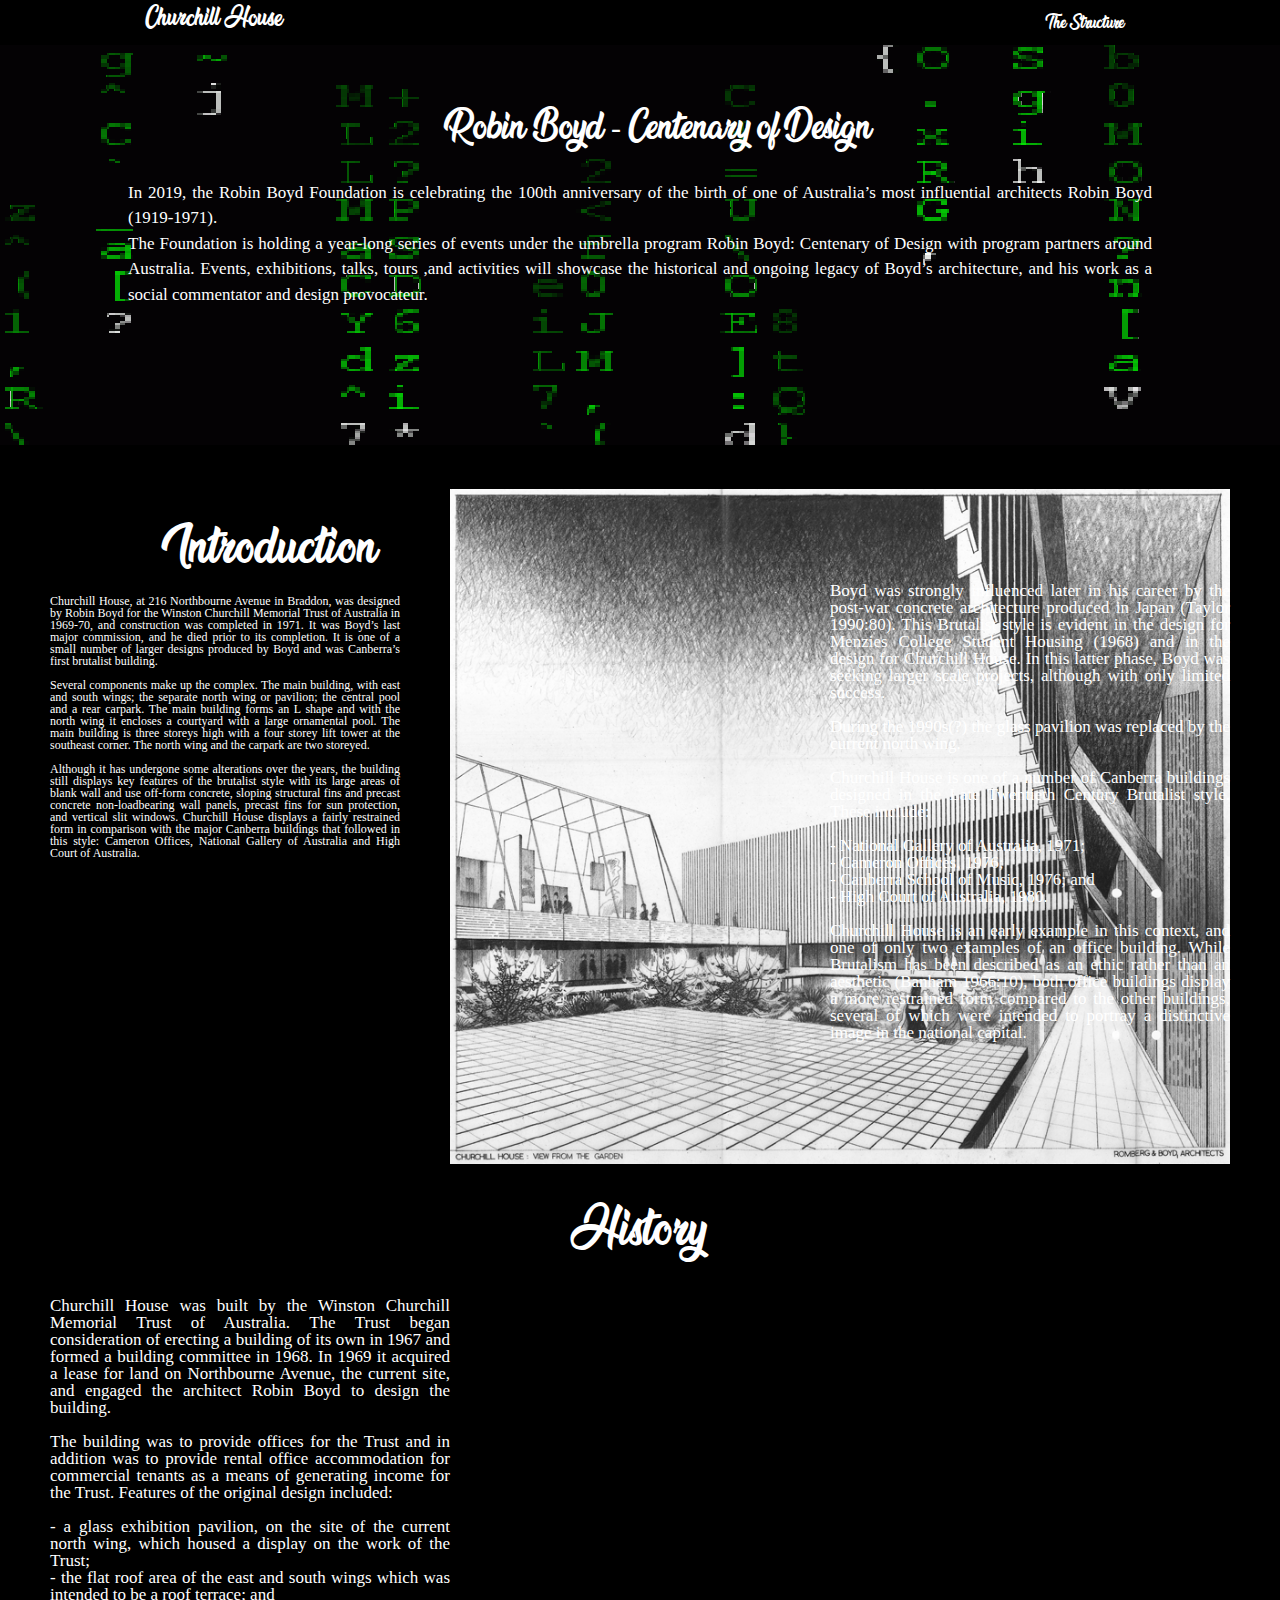
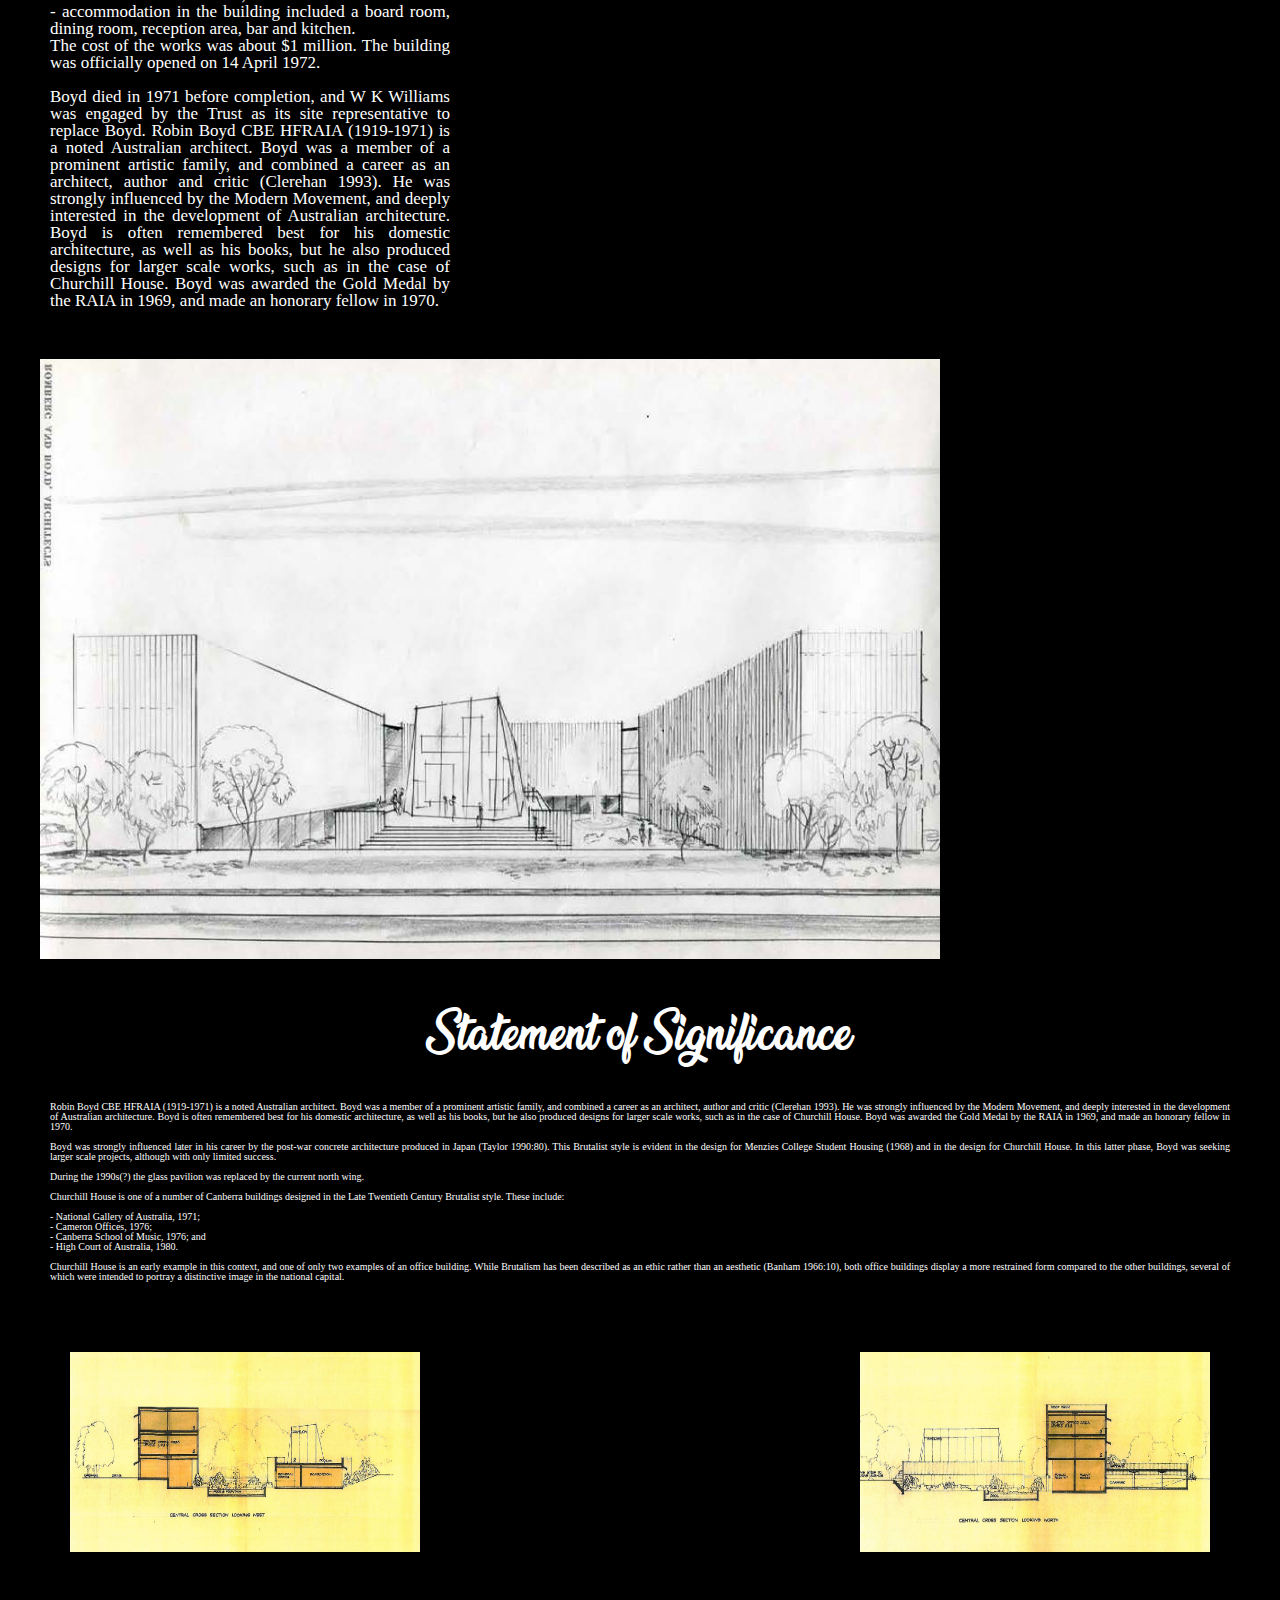
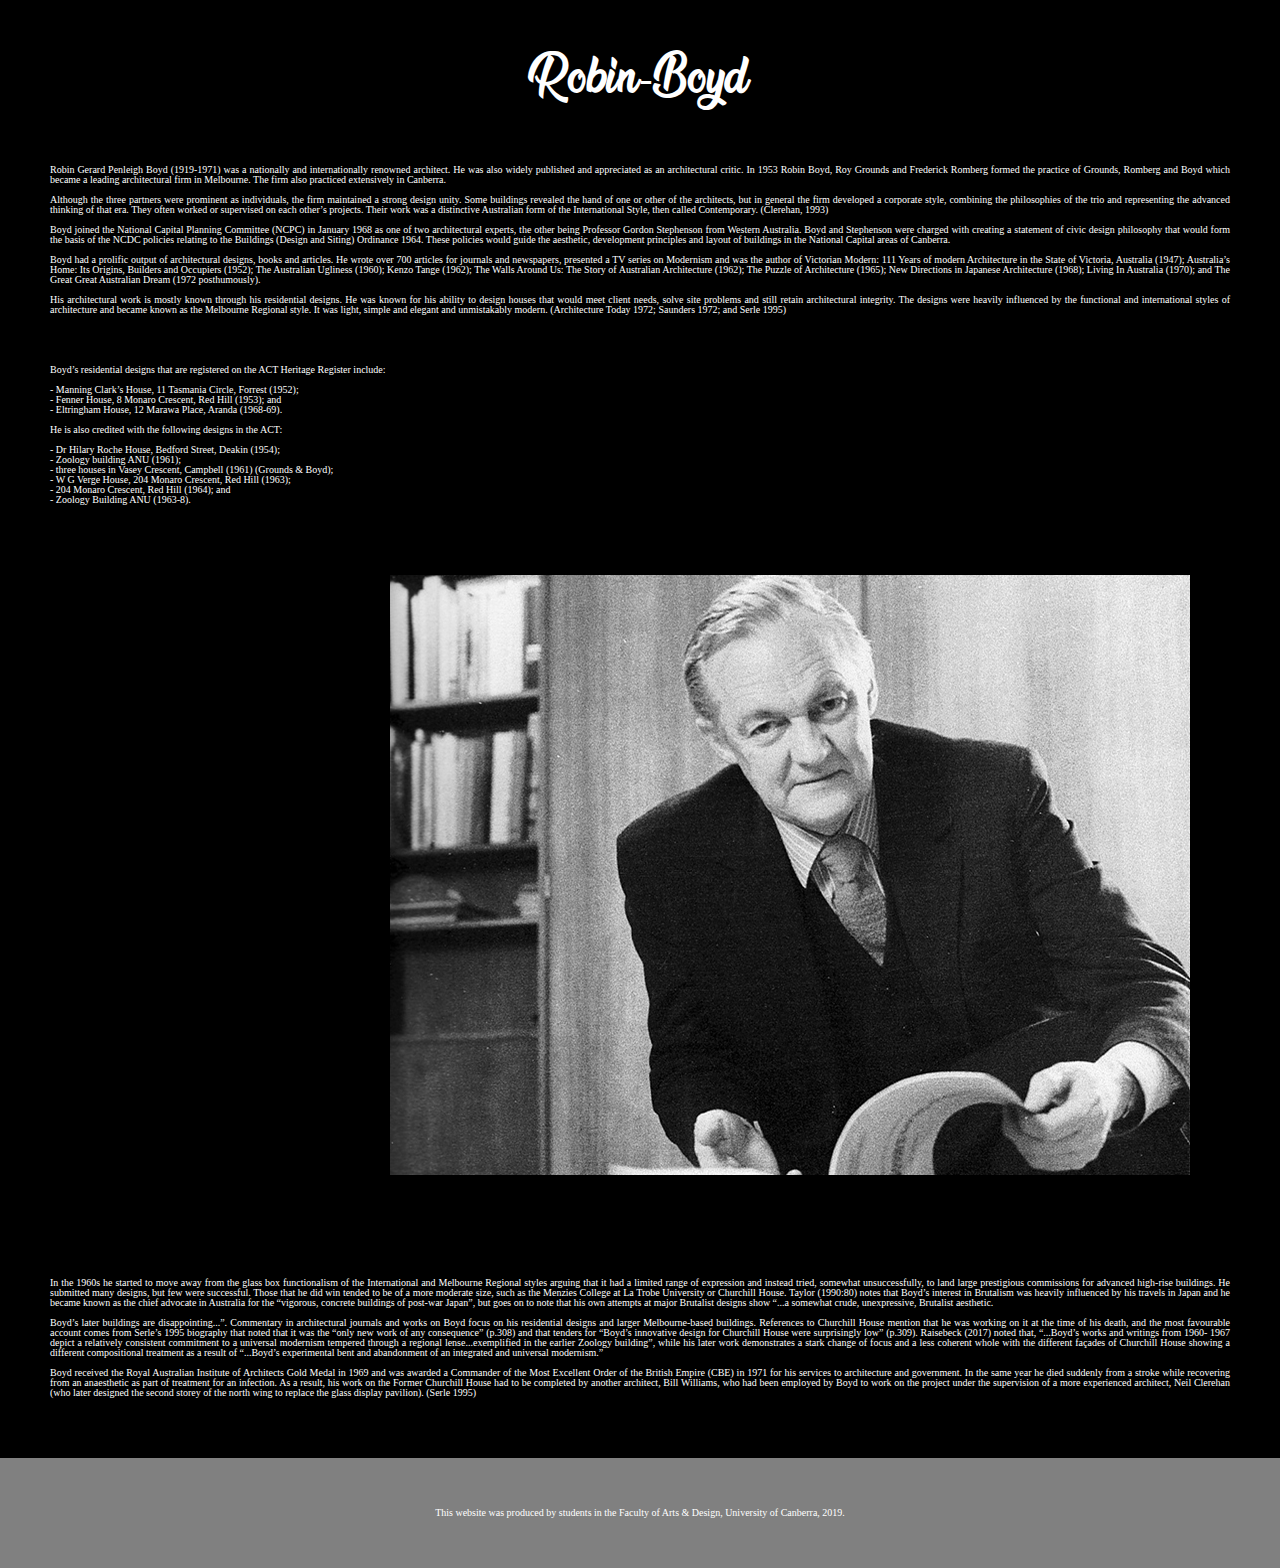
<file: index.html>
<!DOCTYPE html>
<html>
    
    <head>
        <meta charset="utf-8">
        <meta http-equiv="X-UA-Compatible" content="IE=edge">
        <title>Churchill House</title>
        <meta name="description" content="An interactive getting started guide for Brackets.">
        <link rel="stylesheet" href="assets/css/homepagecss.css">
        <link rel="stylesheet" href="assets/css/reset.css">
    </head>
    
<!--I made this to easy to set up a differnt color compare to the color of body so I can find out any content that go over the size-->
    <div class="html">
        
<!--   Body Start Here     -->
    <body>  
    
        <!--   Header Start Here     -->
        <header>
            <div class = "header">   
                <div class = "logo">
                    <nav>
                        <ul>
                            <!--   Logo in Header that take back to the index page evry time you click it    -->
                            <li><a href = "index.html">Churchill House</a></li>
                        </ul>
                    </nav>                    
                </div>
                
                <div class = "navigation">
                    <nav>
                        <ul>
                            <!--   Tab in Header     -->
                            <li><a href = "description.html">The Structure</a></li>
                        </ul>            
                   </nav>         
                </div>        
            </div>    
        </header>
        <!--   Header End     -->
        
        
        
        
        <!--  Heroimage class here to make the content display on it    -->
        <div class="heroimage">
            <!--  Content header    -->
            <div class="biglogo"> <h1>Robin Boyd - Centenary of Design</h1></div>
                <div class="content">
                    <br>
                    <p>In 2019, the Robin Boyd Foundation is celebrating the 100th anniversary of the birth of one of Australia’s most influential architects Robin Boyd (1919-1971).
                    <br/>
                    The  Foundation is holding a year-long series of events under the umbrella program Robin Boyd: Centenary of Design with program partners around Australia. Events, exhibitions, talks, tours ,and activities will showcase the historical and ongoing legacy of Boyd’s architecture, and his work as a social commentator and design provocateur. </p>
                </div>
        </div>
        
        
        
        
        
         <!--   ConTENT after Hero image section    -->
        <!--   ConTENT after Hero image section    -->
        <!--   ConTENT after Hero image section    -->
        
        
        
        
        <main>
        <!--   Intro header    -->
        <div class="introduction"><div class = "header1"><h3>Introduction</h3></div></div>
        
        <!--   Intro paragragh    -->
                <div class = "Introparagraph">      
                    <p>Churchill House, at 216 Northbourne Avenue in Braddon, was designed by Robin Boyd for the Winston Churchill Memorial Trust of Australia in 1969-70, and construction was completed in 1971. It was Boyd’s last major commission, and he died prior to its completion. It is one of a small number of larger designs produced by Boyd and was Canberra’s first brutalist building.<br><br>

                    Several components make up the complex. The main building, with east and south wings; the separate north wing or pavilion; the central pool and a rear carpark. The main building forms an L shape and with the north wing it encloses a courtyard with a large ornamental pool. The main building is three storeys high with a four storey lift tower at the southeast corner. The north wing and the carpark are two storeyed.<br><br>

                    Although it has undergone some alterations over the years, the building still displays key features of the brutalist style with its large areas of blank wall and use off-form concrete, sloping structural fins and precast concrete non-loadbearing wall panels, precast fins for sun protection, and vertical slit windows. Churchill House displays a fairly restrained form in comparison with the major Canberra buildings that followed in this style: Cameron Offices, National Gallery of Australia and High Court of Australia.</p>
                </div>
        
        <!--   Intr inmage   -->
            <div class="imgItr"> <img src="assets/images/churchill-house-5.png" alt="churchill-house-5"></div>
        
        <!--   History header    -->
        <div class="history"> <div class = "header2"><h3>History</h3></div> </div>
        
        
         <!--   History paragragh 1   -->
                <div class = "OpenSystemsHouseparagraph1">
        
                        <p>Churchill House was built by the Winston Churchill Memorial Trust of Australia. The Trust began consideration of erecting a building of its own in 1967 and formed a building committee in 1968. In 1969 it acquired a lease for land on Northbourne Avenue, the current site, and engaged the architect Robin Boyd to design the building.
                            <br><br>
                        The building was to provide offices for the Trust and in addition was to provide rental office accommodation for commercial tenants as a means of generating income for the Trust. Features of the original design included:
                            <br><br>
                            - a glass exhibition pavilion, on the site of the current north wing, which housed a display on the work of the Trust;
                            <br>
                            - the flat roof area of the east and south wings which was intended to be a roof terrace; and
                            <br>
                            - accommodation in the building included a board room, dining room, reception area, bar and kitchen.
                            <br>
                        The cost of the works was about $1 million. The building was officially opened on 14 April 1972.
                            <br><br>
                        Boyd died in 1971 before completion, and W K Williams was engaged by the Trust as its site representative to replace Boyd.

                        Robin Boyd CBE HFRAIA (1919-1971) is a noted Australian architect. Boyd was a member of a prominent artistic family, and combined a career as an architect, author and critic (Clerehan 1993). He was strongly influenced by the Modern Movement, and deeply interested in the development of Australian architecture. Boyd is often remembered best for his domestic architecture, as well as his books, but he also produced designs for larger scale works, such as in the case of Churchill House. Boyd was awarded the Gold Medal by the RAIA in 1969, and made an honorary fellow in 1970.</p>
                
                  </div> 
            
         <!--   History paragragh 2   -->
        <div class = "OpenSystemsHouseparagraph2">      
            
                    <p>Boyd was strongly influenced later in his career by the post-war concrete architecture produced in Japan (Taylor 1990:80). This Brutalist style is evident in the design for Menzies College Student Housing (1968) and in the design for Churchill House. In this latter phase, Boyd was seeking larger scale projects, although with only limited success.<br><br>

                    During the 1990s(?) the glass pavilion was replaced by the current north wing.<br><br>
                    Churchill House is one of a number of Canberra buildings designed in the Late Twentieth Century Brutalist style. These include:<br><br>


                    - National Gallery of Australia, 1971;<br>
                    - Cameron Offices, 1976;<br>
                    - Canberra School of Music, 1976; and<br>
                    - High Court of Australia, 1980.<br>

                    <br>Churchill House is an early example in this context, and one of only two examples of an office building. While Brutalism has been described as an ethic rather than an aesthetic (Banham 1966:10), both office buildings display a more restrained form compared to the other buildings, several of which were intended to portray a distinctive image in the national capital.</p>
        </div>

            <!--   Histroy image   -->
        <div class="imgOpenSystemsHouse"><img src="assets/images/churchill-house-4.jpg" alt="churchill-house-4" ></div>
            
        <!--   statement of significance header  -->
        <div class="statementofsignificance"> <div class = "header3"><h3>Statement of Significance</h3></div> </div>
                    
        <!--   statement of significance paragraph  -->
            <div class = "statementofsignificanceparagraph">      
                   <p>	Robin Boyd CBE HFRAIA (1919-1971) is a noted Australian architect. Boyd was a member of a prominent artistic family, and combined a career as an architect, author and critic (Clerehan 1993). He was strongly influenced by the Modern Movement, and deeply interested in the development of Australian architecture. Boyd is often remembered best for his domestic architecture, as well as his books, but he also produced designs for larger scale works, such as in the case of Churchill House. Boyd was awarded the Gold Medal by the RAIA in 1969, and made an honorary fellow in 1970.<br><br>

                    Boyd was strongly influenced later in his career by the post-war concrete architecture produced in Japan (Taylor 1990:80). This Brutalist style is evident in the design for Menzies College Student Housing (1968) and in the design for Churchill House. In this latter phase, Boyd was seeking larger scale projects, although with only limited success.<br><br>

                    During the 1990s(?) the glass pavilion was replaced by the current north wing.<br><br>
                    Churchill House is one of a number of Canberra buildings designed in the Late Twentieth Century Brutalist style. These include:<br><br>


                    - National Gallery of Australia, 1971;<br>
                    - Cameron Offices, 1976;<br>
                    - Canberra School of Music, 1976; and<br>
                    - High Court of Australia, 1980.<br>

                    <br>Churchill House is an early example in this context, and one of only two examples of an office building. While Brutalism has been described as an ethic rather than an aesthetic (Banham 1966:10), both office buildings display a more restrained form compared to the other buildings, several of which were intended to portray a distinctive image in the national capital.</p>
                
                </div>
    
    
        
        
                        <!--   statement of significance image left   -->
                <div class="imgOpenSystemsHouse2"><img src="assets/images/churchill-house-17.jpg" alt="churchill-house-4"></div>
                        <!--   statement of significance image right   -->
                <div class="imgOpenSystemsHouse3"><img src="assets/images/churchill-house-18.jpg" alt="churchill-house-4"></div>

        
        
        
            <!--   robin boyd header    -->  
            <div class="robinboyd"> <div class = "header3"><h3>Robin-Boyd</h3></div> </div>
            
        
         <!--   robin boyd paragraph  -->
        <div class = "robinboydparagraph">              
                <p>	Robin Gerard Penleigh Boyd (1919-1971) was a nationally and internationally renowned architect. He was also widely published and appreciated as an architectural critic. In 1953 Robin Boyd, Roy Grounds and Frederick Romberg formed the practice of Grounds, Romberg and Boyd which became a leading architectural firm in Melbourne. The firm also practiced extensively in Canberra.<br><br>


                Although the three partners were prominent as individuals, the firm maintained a strong design unity. Some buildings revealed the hand of one or other of the architects, but in general the firm developed a corporate style, combining the philosophies of the trio and representing the advanced thinking of that era. They often worked or supervised on each other’s projects. Their work was a distinctive Australian form of the International Style, then called Contemporary. (Clerehan, 1993)<br><br>


                Boyd joined the National Capital Planning Committee (NCPC) in January 1968 as one of two architectural experts, the other being Professor Gordon Stephenson from Western Australia. Boyd and Stephenson were charged with creating a statement of civic design philosophy that would form the basis of the NCDC policies relating to the Buildings (Design and Siting) Ordinance 1964. These policies would guide the aesthetic, development principles and layout of buildings in the National Capital areas of Canberra.<br><br>


                Boyd had a prolific output of architectural designs, books and articles. He wrote over 700 articles for journals and newspapers, presented a TV series on Modernism and was the author of Victorian Modern: 111 Years of modern Architecture in the State of Victoria, Australia (1947); Australia’s Home: Its Origins, Builders and Occupiers (1952); The Australian Ugliness (1960); Kenzo Tange (1962); The Walls Around Us: The Story of Australian Architecture (1962); The Puzzle of Architecture (1965); New Directions in Japanese Architecture (1968); Living In Australia (1970); and The Great Great Australian Dream (1972 posthumously). <br><br>


                His architectural work is mostly known through his residential designs. He was known for his ability to design houses that would meet client needs, solve site problems and still retain architectural integrity. The designs were heavily influenced by the functional and international styles of architecture and became known as the Melbourne Regional style. It was light, simple and elegant and unmistakably modern. (Architecture Today 1972; Saunders 1972; and Serle 1995)<br><br>

                <br><br><br><br>
                Boyd’s residential designs that are registered on the ACT Heritage Register include:
                <br><br>

                - Manning Clark’s House, 11 Tasmania Circle, Forrest (1952);<br>
                - Fenner House, 8 Monaro Crescent, Red Hill (1953); and<br>
                - Eltringham House, 12 Marawa Place, Aranda (1968-69).
                <br><br>

                He is also credited with the following designs in the ACT:
                <br><br>

                - Dr Hilary Roche House, Bedford Street, Deakin (1954);<br>
                - Zoology building ANU (1961);<br>
                - three houses in Vasey Crescent, Campbell (1961) (Grounds & Boyd);<br>
                - W G Verge House, 204 Monaro Crescent, Red Hill (1963);<br>
                - 204 Monaro Crescent, Red Hill (1964); and<br>
                - Zoology Building ANU (1963-8).<br>
                <br><br></p>

            
            <!--   robin boyd image   -->
    <div class="robinboydpic"><img src="assets/images/extra2-robin%20boyd%20portrait-copyright-Mark-Strizic.jpg" alt="churchill-house-4"></div>
            
    
                <p>In the 1960s he started to move away from the glass box functionalism of the International and Melbourne Regional styles arguing that it had a limited range of expression and instead tried, somewhat unsuccessfully, to land large prestigious commissions for advanced high-rise buildings. He submitted many designs, but few were successful. Those that he did win tended to be of a more moderate size, such as the Menzies College at La Trobe University or Churchill House. Taylor (1990:80) notes that Boyd’s interest in Brutalism was heavily influenced by his travels in Japan and he became known as the chief advocate in Australia for the “vigorous, concrete buildings of post-war Japan”, but goes on to note that his own attempts at major Brutalist designs show “...a somewhat crude, unexpressive, Brutalist aesthetic. 

                <br><br>

                Boyd’s later buildings are disappointing...”. Commentary in architectural journals and works on Boyd focus on his residential designs and larger Melbourne-based buildings. References to Churchill House mention that he was working on it at the time of his death, and the most favourable account comes from Serle’s 1995 biography that noted that it was the “only new work of any consequence” (p.308) and that tenders for “Boyd’s innovative design for Churchill House were surprisingly low” (p.309). Raisebeck (2017) noted that, “...Boyd’s works and writings from 1960- 1967 depict a relatively consistent commitment to a universal modernism tempered through a regional lense...exemplified in the earlier Zoology building”, while his later work demonstrates a stark change of focus and a less coherent whole with the different façades of Churchill House showing a different compositional treatment as a result of “...Boyd’s experimental bent and abandonment of an integrated and universal modernism.”

                <br><br>

                Boyd received the Royal Australian Institute of Architects Gold Medal in 1969 and was awarded a Commander of the Most Excellent Order of the British Empire (CBE) in 1971 for his services to architecture and government. In the same year he died suddenly from a stroke while recovering from an anaesthetic as part of treatment for an infection. As a result, his work on the Former Churchill House had to be completed by another architect, Bill Williams, who had been employed by Boyd to work on the project under the supervision of a more experienced architect, Neil Clerehan (who later designed the second storey of the north wing to replace the glass display pavilion). (Serle 1995)<br><br></p>    
            <footer>
                <!--   Footer   -->
            <div class="footer"> <div class = "header3"><p>This website was produced by students in the Faculty of Arts &amp; Design, University of Canberra, 2019.</p></div> </div>
            </footer>
            </div>
            
        </main>          
    </body>
<!--   Body Start Here     -->
        
        
<!--   div for html    -->        
    </div>
    
    
</html>
</file>
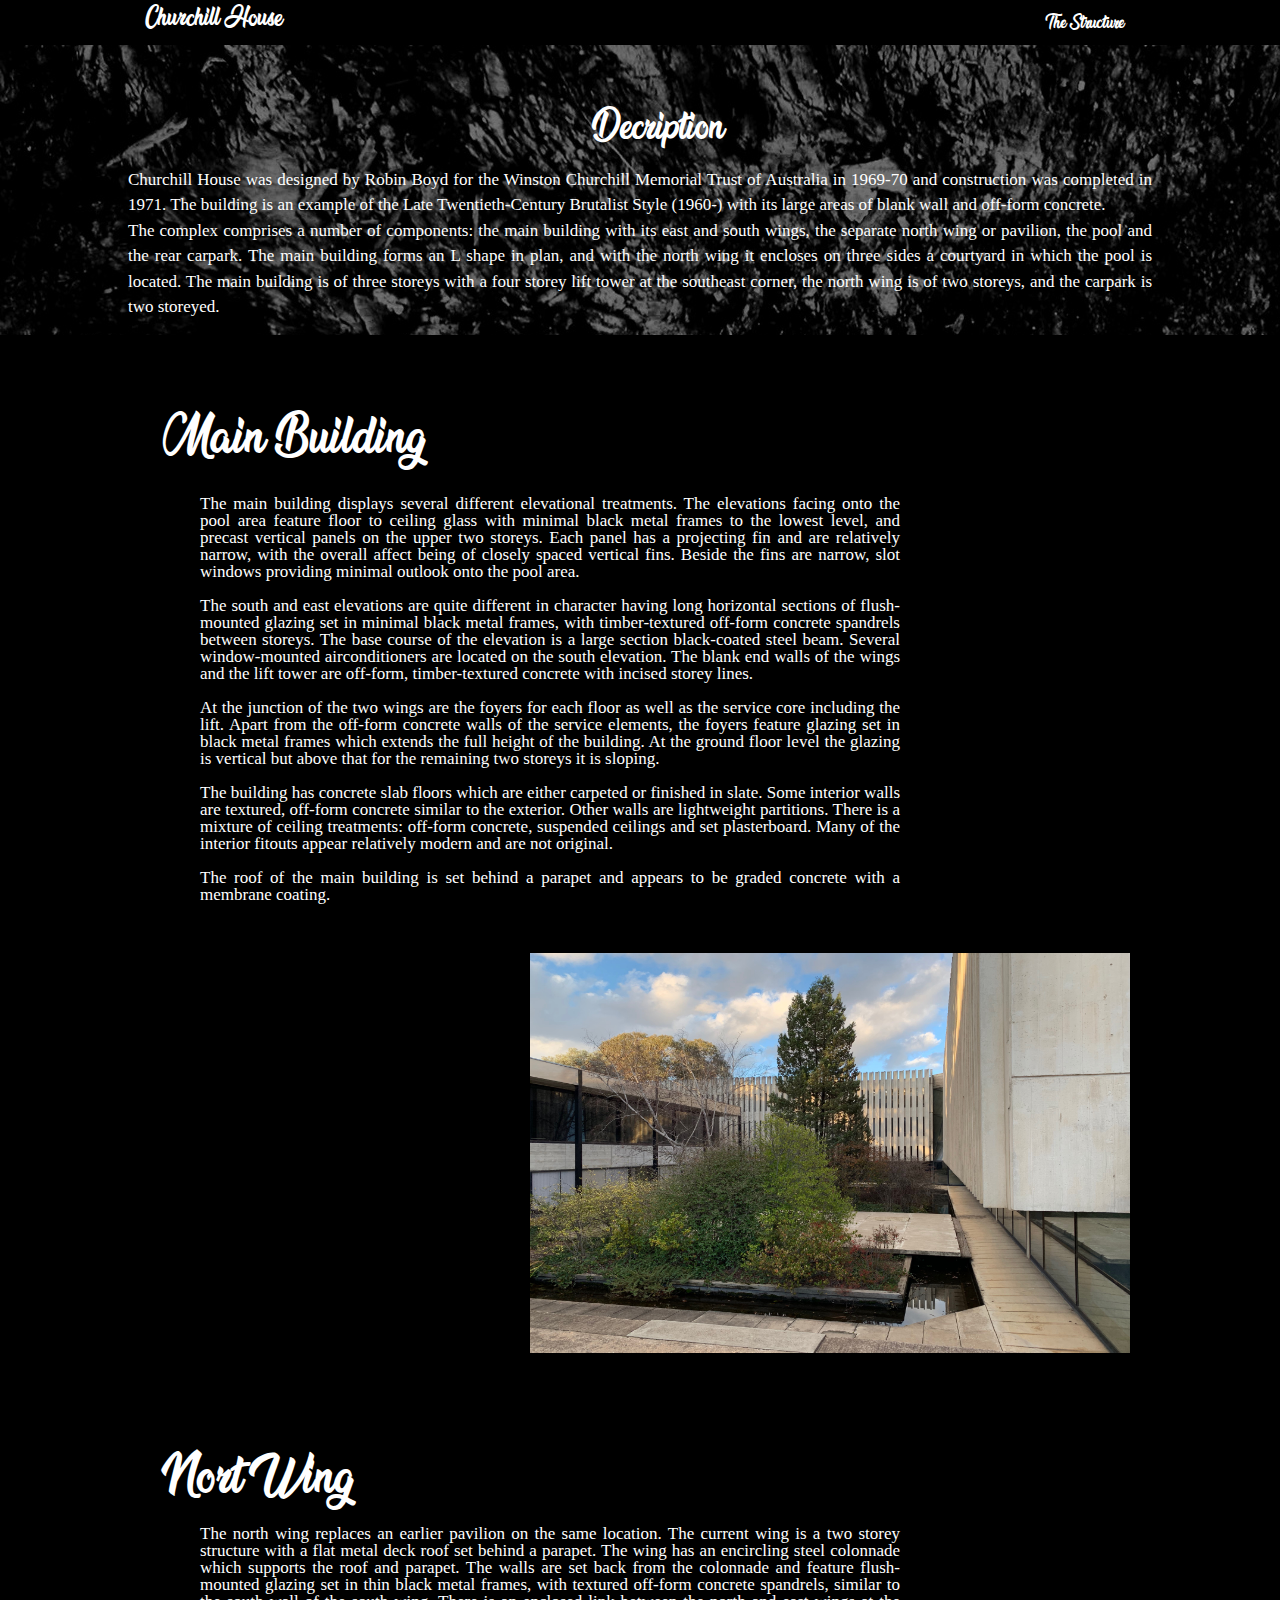
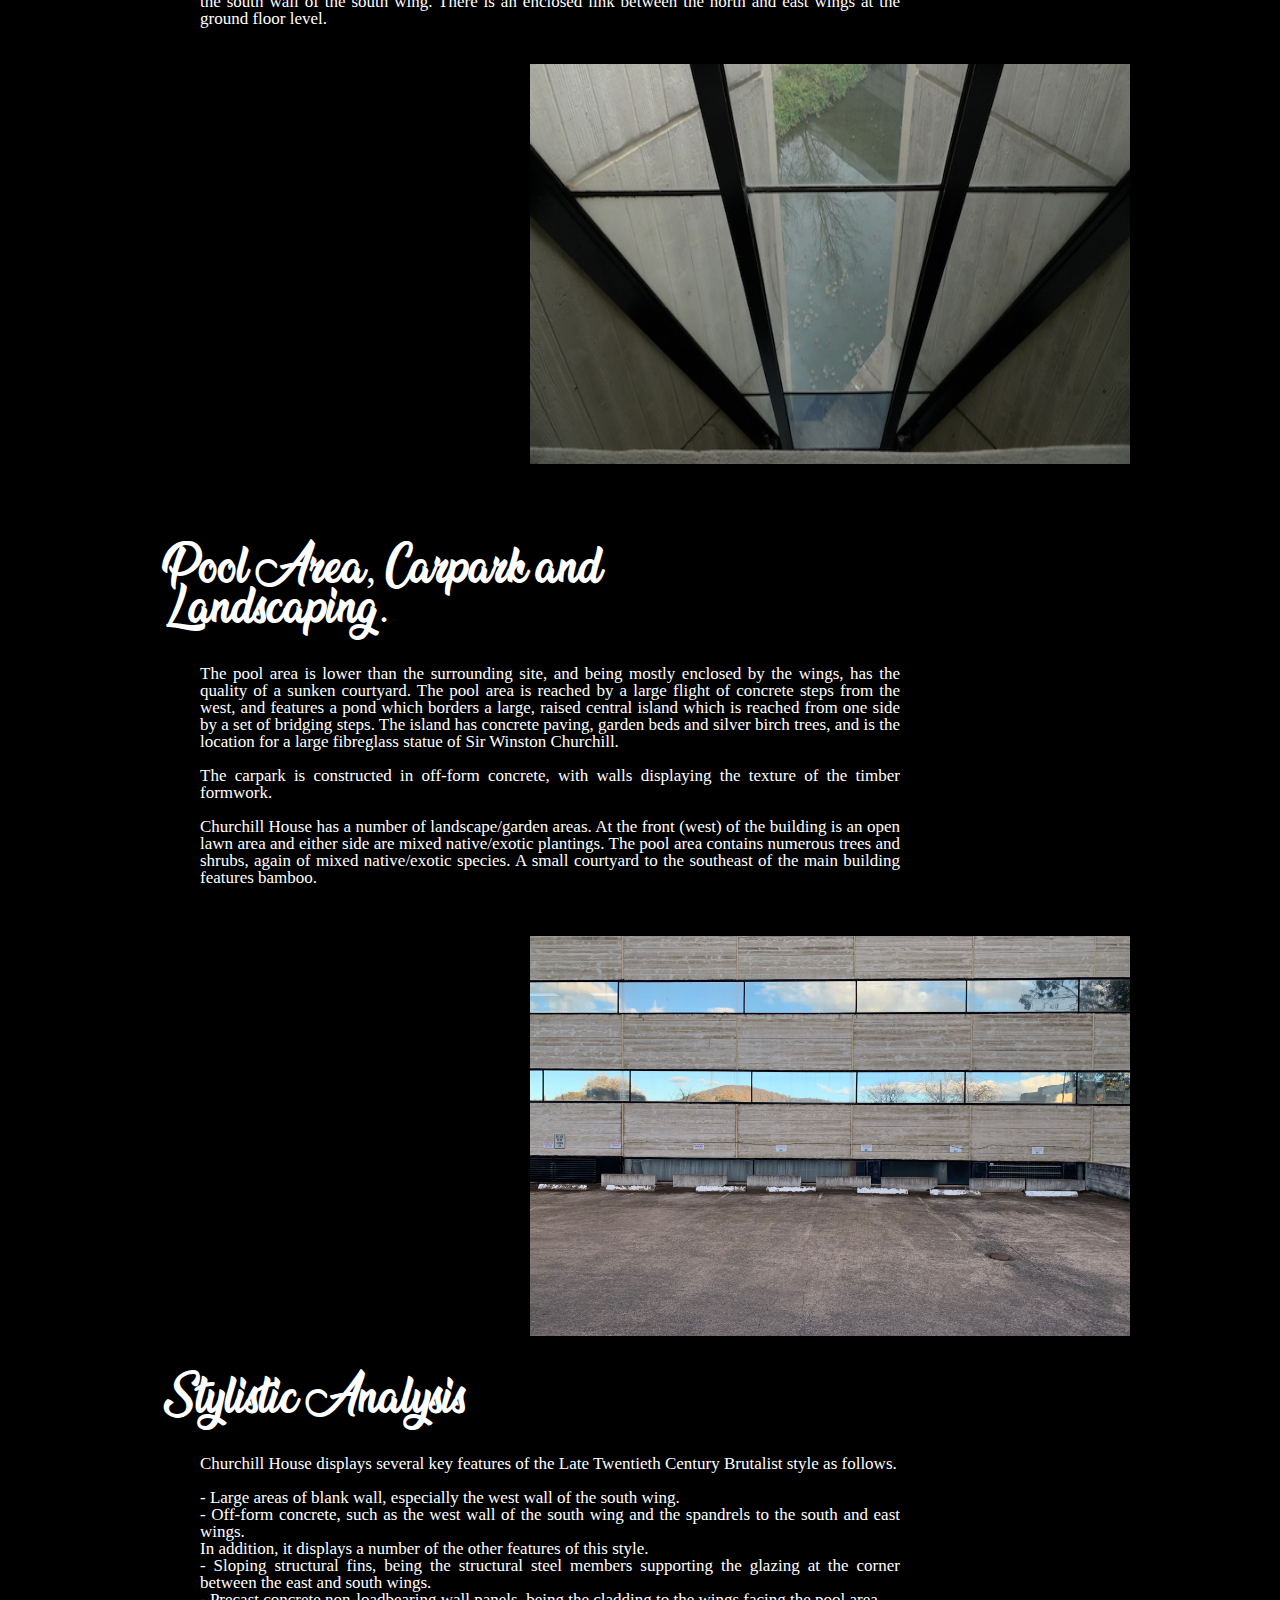
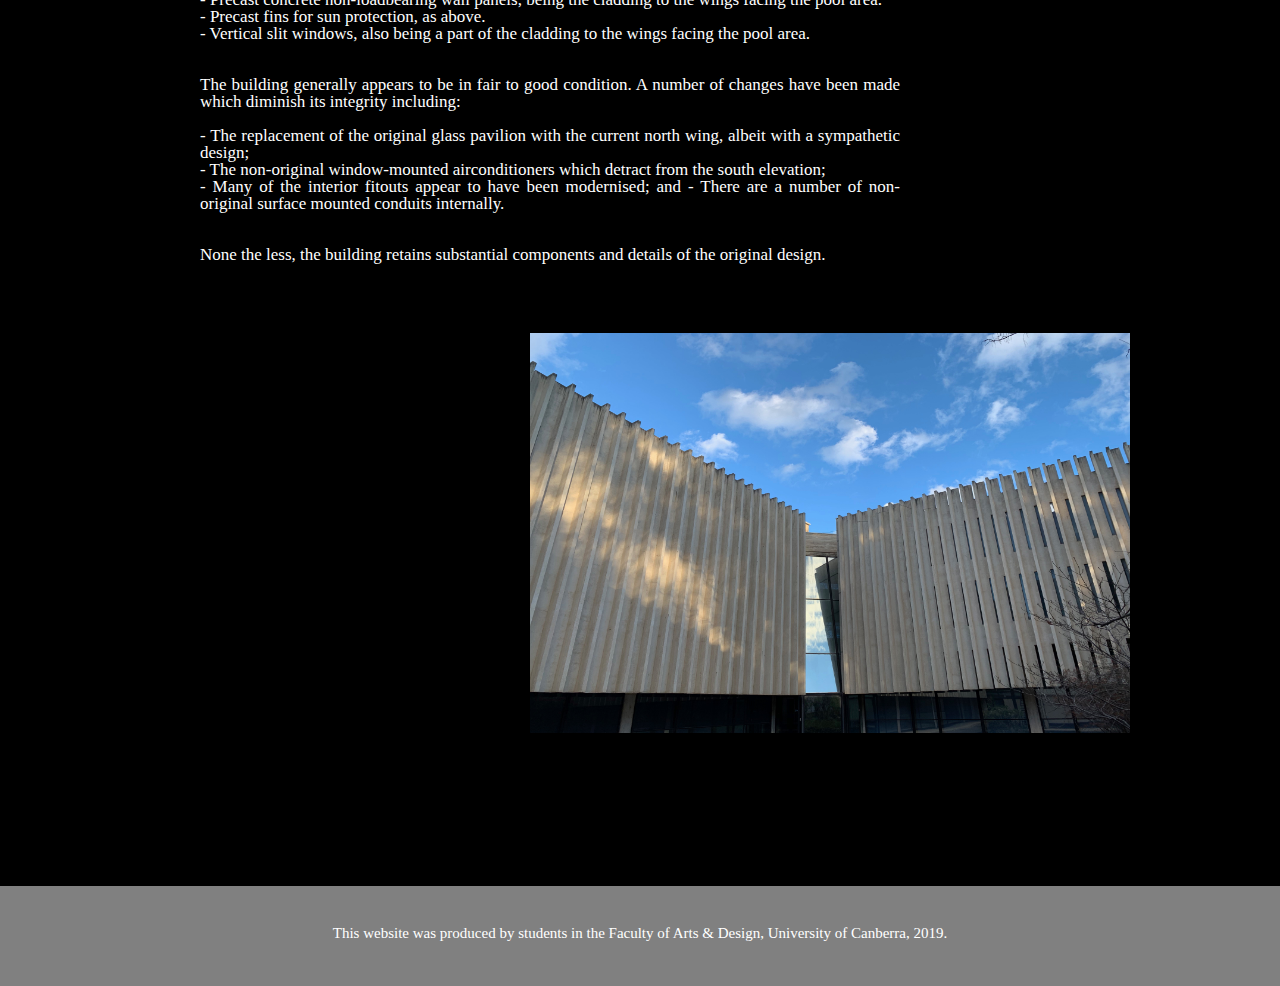
<file: description.html>
<!DOCTYPE html>
<html>
    
    <head>
        <meta charset="utf-8">
        <meta http-equiv="X-UA-Compatible" content="IE=edge">
        <title>Churchill House</title>
        <meta name="description" content="An interactive getting started guide for Brackets.">
        <link rel="stylesheet" href="assets/css/homepagecss.css">
        <link rel="stylesheet" href="assets/css/reset.css">
    </head>
    
    
    <!--I made this to easy to set up a differnt color compare to the color of body so I can find out any content that go over the size-->
    <div class="html">
        
        
    <!--   Body Start Here     -->
    <body>  
    <main>
        <!--   Header Start Here     -->
        <header>
            <div class = "header">   
                <div class = "logo">
                    <nav>
                        <ul>
                            <!--   Logo in Header that take back to the index page evry time you click it    -->
                            <li><a href = "index.html">Churchill House</a></li>
                        </ul>
                    </nav>                    
                </div>
                
                <div class = "navigation">
                    <nav>
                        <ul>
                            <!--   Tab in Header     -->
                            <li><a href = "description.html">The Structure</a></li>
                        </ul>            
                   </nav>         
                </div>        
            </div>    
        </header>
         <!--   Header End     -->
        
        
        
        
        <!--  Heroimage    -->
        <!--  Heroimage class here to make the content display on it    -->
        <div class="dheroimage">
            <!--  Content header    -->
            <div class="biglogo"> <h1>Decription</h1></div>
                <div class="content">
                    <br>
                    <p>Churchill House was designed by Robin Boyd for the Winston Churchill Memorial Trust of Australia in 1969-70 and construction was completed in 1971. The building is an example of the Late Twentieth-Century Brutalist Style (1960-) with its large areas of blank wall and off-form concrete.
                        <br>
                    The complex comprises a number of components: the main building with its east and south wings, the separate north wing or pavilion, the pool and the rear carpark. The main building forms an L shape in plan, and with the north wing it encloses on three sides a courtyard in which the pool is located. The main building is of three storeys with a four storey lift tower at the southeast corner, the north wing is of two storeys, and the carpark is two storeyed.</p>
                </div>
            </div>
         <!--  Heroimage  end  -->
        
        
        
        
         <!--   ConTENT after Hero image section    -->
            <!--   ConTENT after Hero image section    -->
        <!--   ConTENT after Hero image section    -->
        <!--   ConTENT after Hero image section    -->
        
        
        <!--   Main buiding header    -->
        <div class="introduction"><div class = "header1"><h3>Main Building</h3></div></div>
         <!--   Main buiding paragragh    -->
                <div class = "dIntroparagraph">      
                    <p>The main building displays several different elevational treatments. The elevations facing onto the pool area feature floor to ceiling glass with minimal black metal frames to the lowest level, and precast vertical panels on the upper two storeys. Each panel has a projecting fin and are relatively narrow, with the overall affect being of closely spaced vertical fins. Beside the fins are narrow, slot windows providing minimal outlook onto the pool area.
                    <br> <br>

                    The south and east elevations are quite different in character having long horizontal sections of flush-mounted glazing set in minimal black metal frames, with timber-textured off-form concrete spandrels between storeys. The base course of the elevation is a large section black-coated steel beam. Several window-mounted airconditioners are located on the south elevation. The blank end walls of the wings and the lift tower are off-form, timber-textured concrete with incised storey lines.
                     <br> <br>

                    At the junction of the two wings are the foyers for each floor as well as the service core including the lift. Apart from the off-form concrete walls of the service elements, the foyers feature glazing set in black metal frames which extends the full height of the building. At the ground floor level the glazing is vertical but above that for the remaining two storeys it is sloping.
                     <br> <br>
                    The building has concrete slab floors which are either carpeted or finished in slate. Some interior walls are textured, off-form concrete similar to the exterior. Other walls are lightweight partitions. There is a mixture of ceiling treatments: off-form concrete, suspended ceilings and set plasterboard. Many of the interior fitouts appear relatively modern and are not original.
                     <br><br>
                        
                    The roof of the main building is set behind a parapet and appears to be graded concrete with a membrane coating.</p>
                </div>

        
        <!--   Main buiding image   -->
            <div class="dimgItr"> <img src="assets/images/churchill-house-44.jpg" alt="churchill-house-44"></div>

        
        
            <!--   Nort wing header    -->
 <div class="introduction"><div class = "dheader2"><h3>Nort Wing</h3></div></div>
        
        <!--   Nort Wing paragrah    -->
                <div class = "dnortwing">      
                    <p>The north wing replaces an earlier pavilion on the same location. The current wing is a two storey structure with a flat metal deck roof set behind a parapet. The wing has an encircling steel colonnade which supports the roof and parapet. The walls are set back from the colonnade and feature flush-mounted glazing set in thin black metal frames, with textured off-form concrete spandrels, similar to the south wall of the south wing. There is an enclosed link between the north and east wings at the ground floor level.
                    <br> <br></p>
                </div>

        
        <!--   Nort wing image   -->
            <div class="dimgnortwing"> <img src="assets/images/churchill-house-25.jpg" alt="churchill-house-44"></div>
        
        
        
        
        <!--   Pool Area, Carpark and Landscaping header    -->
         <div class="introduction"><div class = "dpoolheader"><h3>Pool Area, Carpark and Landscaping.</h3></div></div>
        
        <!--   Pool Area, Carpark and Landscaping paragrah    -->
                <div class = "dpoolarea">      
                    <p>The pool area is lower than the surrounding site, and being mostly enclosed by the wings, has the quality of a sunken courtyard. The pool area is reached by a large flight of concrete steps from the west, and features a pond which borders a large, raised central island which is reached from one side by a set of bridging steps. The island has concrete paving, garden beds and silver birch trees, and is the location for a large fibreglass statue of Sir Winston Churchill.
                        <br><br>

                    The carpark is constructed in off-form concrete, with walls displaying the texture of the timber formwork.
                    <br><br>

                    Churchill House has a number of landscape/garden areas. At the front (west) of the building is an open lawn area and either side are mixed native/exotic plantings. The pool area contains numerous trees and shrubs, again of mixed native/exotic species. A small courtyard to the southeast of the main building features bamboo.
</p>
                </div>

        
        <!--   Pool and car park image   -->
            <div class="dimgItr"> <img src="assets/images/churchill-house-47.jpg" alt="churchill-house-44"></div>
        
        
        
        <!--   Stylistic Analysis header    -->
         <div class="introduction"><div class = "dstylisticheader"><h3>Stylistic Analysis</h3></div></div>
        
        <!--   Stylistic Analysis paragrah    -->
                <div class = "dIntroparagraph">      
                    <p>Churchill House displays several key features of the Late Twentieth Century Brutalist style as follows.
                         <br><br>
                    - Large areas of blank wall, especially the west wall of the south wing. <br>
                    - Off-form concrete, such as the west wall of the south wing and the spandrels to the south and east wings. <br>
                    In addition, it displays a number of the other features of this style. <br>
                    - Sloping structural fins, being the structural steel members supporting the glazing at the corner between the east and south wings. <br>
                    - Precast concrete non-loadbearing wall panels, being the cladding to the wings facing the pool area. <br>
                    - Precast fins for sun protection, as above. <br>
                    - Vertical slit windows, also being a part of the cladding to the wings facing the pool area. <br>

                     <br><br>
                    The building generally appears to be in fair to good condition. A number of changes have been made which diminish its integrity including:

                         <br><br>
                    - The replacement of the original glass pavilion with the current north wing, albeit with a sympathetic design; <br>
                    - The non-original window-mounted airconditioners which detract from the south elevation; <br>
                    - Many of the interior fitouts appear to have been modernised; and
                    - There are a number of non-original surface mounted conduits internally. <br>

                         <br><br>
                    None the less, the building retains substantial components and details of the original design.
                    </p>
                    
                </div>

        <!--   Stylistic image   -->
            <div class="dimgstylistic"> <img src="assets/images/churchill-house-36.jpg" alt="churchill-house-44"></div>
            <footer>
         <!--   Footer   -->
        <div class="dfooter"> <div class = "header3"><p>This website was produced by students in the Faculty of Arts &amp; Design, University of Canberra, 2019.</p></div></div>
        </footer>
         
            </main>
                    
    </body>
    </div>
</html>
</file>
<file: assets/css/homepagecss.css>
@import url('https://fonts.googleapis.com/css?family=Frank+Ruhl+Libre:400,700|Lora:400,700|Muli:300,400,400i,600&display=swap');

/*fonts within website*/
@font-face 
{
    font-family: b;
    src: url('../fonts/billionthine.otf')
        
    font-family: code;
    src: url('../fonts/codebold.otf')
        
    font-family: nature;
    src: url('../fonts/naturebeauty.ttf')       
}





/*CSS for index page start from here*/
/*CSS for index page start from here*/
/*CSS for index page start from here*/
/*CSS for index page start from here*/

/*Style for body*/
body {
    background: black;
    color: white;
    
    font-family: "Helvetica Neue", Helvetica, Arial, sans-serif;
    font-size: 16px;
    line-height: 1.5;
    
    width: 100%;
    height: 100%;
    
    overflow: auto;
    margin: 0;
}

/*Style for header*/
.header{
    
    width: 100%;
    height: 45px;  
    
    display: block;
    background-color: black;
    
    top: 0;
}

/* Set up logo position*/
.logo{    
     float: left;
}


/*Style for Logo and Tabs*/
.logo nav ul li a{
    position: relative;
    height: 45px;  
    
    left: 145px;
    top: 2px;
    margin-top:  5px;

    display: block;
   
    color: white;
    
    font-family: b;
    font-size: 20px;
    vertical-align: middle;
    text-decoration: none;
}


/*Color for logo when mouse move over it*/
.logo nav ul li a:hover{
    color: greenyellow;
}


/*Nav position and height*/
.navigation{
    float: right;
    height: 45px;
}


/**/
.navigation nav ul li a
{
    display: block;
    vertical-align: middle;
    margin: 5px 0px;
    padding: 10px 20px;
    text-decoration: none;
    color: white;
    position: relative;    
    right: 135px;
    font-size: 14px;
    font-family: b;
}


/*Color when mouse move over it*/
.navigation nav ul li a:hover{
    opacity: 0.8;
    color: greenyellow;
}


/**/
nav ul {
    margin: 0;
    padding: 0;
    display: flex;
}



/**/
nav ul li{
    list-style: none;
}

/*setup height and link for hero image*/
.heroimage {
    height: 400px;
   background-image: url(../images/heroimage.gif);
    
}



/*Style for header within hero section*/
.biglogo{
    font-family: b;
    font-size: 40px;
    line-height: 1.5; 
    transform: translate(-50%, -50%);
    
    
    position: absolute;
    top: -10%;
    left: 50%;
    
    width: 600px;
    
}


/*Style for content within hero section*/
.content {
    text-align: justify;
    font-size: 17px;
    line-height: 1.5; 
    
    position: absolute;
    
    transform: translate(-50%, -50%);
    
    width: 900px;
    height: auto;
    top: 200px;
    left: 55%;
    
    margin-top:  30px;
}

/* Style for intr header*/
.introduction
{
    position: relative;
    
    left: 135px;
    width: 500px; 
    bottom: -50px;
}

/* Style for header*/
.header1 h3{
    font-family: b;
    font-size: 40px; 
}

/*Style paragraph for Introduction section from homepage */
.Introparagraph p {
    text-align: justify;
    font-size: 17px;  
    margin-top: 100px;
    width: 602.5px;
    float: left;
    margin-left: 280px;
}

/*set postion for img in intr section*/
.imgItr{
    float: right;
    position: relative;
    left: -150px;
    top: 30px;
}

/*set size for img in intr section*/
.imgItr img{
    width: 600px;
    height: 500px;
}


/*setup for OpenSystemsHouse section*/
.history{
    position:relative;
    width: 100%; 
    margin-top: 75px;
    float: left;
    text-align: center;

}


/*setup for Opensyshouse header*/
.header2 h3{
    font-family: b;
    font-size: 40px; 
    
}

/*setup for first paragraph in OpenSystemsHouse section*/
.OpenSystemsHouseparagraph1 p{
    text-align: justify;
    font-size: 17px; 
    
    width: 602.5px;
    height: auto;
    position: relative;
    
    margin-left: 280px;
    top: -110px;
    float: left;

}

/*setup for second paragraph in OpenSystemsHouse section*/
.OpenSystemsHouseparagraph2 p{
    text-align: justify;
    font-size: 17px;    
    
    width: 602.5px;
    height: auto;
    position: relative;
    
    left: -150px;
    top: 110px;
    float: right;

}


/*setup positon for fist inmage in Oensyshouse section*/
.imgOpenSystemsHouse{
    float: left;
    position: relative;
    margin-left: 280px; 
}

/*setup height and width for fist inmage in Opensyshouse section*/
.imgOpenSystemsHouse img{
    width: 1500px;
    height: 700px;
}

/*setup positon for fist inmage in Oensyshouse section*/
.imgOpenSystemsHouse2{
    
    float: left;
    position: relative;
    margin-left: 280px;
    margin-top: 70px;
    
}


/*setup height and width for fist inmage in Opensyshouse section*/
.imgOpenSystemsHouse2 img{
   width: 670px;
    height: 350px;
}

/*setup posiotion for fist inmage in Opensyshouse section*/
.imgOpenSystemsHouse3{
    float: right;
    position: relative;
    left: -120px;
     margin-top: 70px;
}

/*setup height and width for fist inmage in Opensyshouse section*/
.imgOpenSystemsHouse3 img {
    width: 670px;
    height: 350px;
}


/* Style for statementofsignificance div*/
.statementofsignificance
{
    position: relative;
    
    margin-top: 50px;
    margin-bottom: 50px;
    
    width: 100%;
    float: left;

    text-align: center;

}

/* Style for header*/
.header3 h3{
    font-family: b;
    font-size: 40px; 
}


/* Style for statementofsignificance paragrapgh*/
.statementofsignificanceparagraph p
{
    text-align: justify;
    font-size: 17px; 
    
    height: auto;
    width: 1500px;
    
    float: left;
    position: relative;
       
    margin-left: 280px;
    

}


/*Style for div robin header*/
.robinboyd {
    
    
    position: relative;
    
    margin-top: 50px;
    margin-bottom: 20px;
    
    width: 100%;

    float: left;
    
    text-align: center;
   
    
/*Style for robin header*/
}

/* Style for header4*/
.header4 h3
{
    font-family: code;
    font-size: 40px; 
}


/*Style for robin paragraph*/
.robinboydparagraph p{
    text-align: justify;
    font-size: 17px; 
    
    height: auto;
    width: 1500px;
    
    float: left;
    position: relative;
       
    margin-left: 280px;
    margin-top: 30px;
    margin-bottom: 50px;
 
}



/*Div robin pic*/
.robinboydpic {
    float: right;
    position: relative;
    left: -120px;
    margin-top: -460px;
    margin-bottom: 30px;
    overflow: auto;
}

/*setup height and width for fist inmage in Opensyshouse section*/
.robinboydpic img{
    width: 700px;
    height: 550px;
}



/*div footer*/
.footer {
    position: relative;
    width: 100%;
    float: left;
    background-color: grey;
}

/*Syle for footer paragragh*/
.footer p{
    text-align: center;
}







/* if screen is between 375px to 767px (mobile) */
@media screen and (min-device-width: 375px) {
   
    .html{
        width: auto;
   
    }
    
    /* Style for Intro paragragh*/
    .Introparagraph p {
        text-align: justify;
        margin-top: 100px;
        width: auto;
        margin: 50px;
        font-size: 12px;
    }
    
     /* Style for Intro div*/
    .introduction {
        position: relative;
        width: 500px;
        margin: 30px;
}
    
     /* Style for content in hero which is header of content*/
    .biglogo {
        font-size: 30px;
        line-height: 1.5;
        position: relative;
        width: 100%;
        text-align: center;
        top:80px;
        margin-left: -100px;
}
    
    /*Style for content within hero section*/
    .content {
        text-align: justify;
        line-height: 1.5;
        width: 80%;
        height: auto;
        left:50%;

     
}
    
    /*Style for paragragh in content within hero section*/
    .content p{
        width: 100%;
    }
    
/*setup for statement of significance paragraph*/
    .statementofsignificanceparagraph p {
        float: none; 
        position: none; 
        margin-left: 0; 
        margin: 50px;
        width: auto;
        font-size: x-small;
}
    
/*setup for histrory paragraph right 1*/
    .OpenSystemsHouseparagraph1 p{
        margin-left: 0; 
        top: 0; 
        margin: 50px;
        width: auto;
        
    }
    
    /*setup for histrory paragraph left 2*/
    .OpenSystemsHouseparagraph2 p{
        margin: 50px;
        top: 0;
        width: auto;
        left: 0;
    }
    
    /*setup for robin paragraph */
    .robinboydparagraph p {
        width: auto;
        margin-left: 280px; 
        margin-top: 30px; 
        margin-bottom: 50px; 
        margin: 50px;
            font-size: x-small;
}
    
    /*histroy header*/
    .history {
        margin-top: 100px;
}
    
/*set size for img in intr section*/
    .imgItr img {
        width: 100%;
        height: 100%;
   
}
/*set postion for img in intr section*/
    .imgItr  {
        left: 0px;
        margin-left: 200px;
        margin-right: 200px;
        
        max-width: 100%;
        height: auto;
}
   
    
    .imgOpenSystemsHouse {
        float: none; 
        position: none;
        margin-left: 0; 
        left: 0;
        
        width: 100%;
        max-width: 100%;
        height: auto;
}
    
    
    .imgOpenSystemsHouse img {
        width: 900px;
        height: 600px;
        margin-left: 40px;
        margin-right: 40px;    
}
   
    
    .imgOpenSystemsHouse2 {
        float: none;
        margin-left: 0;
        margin-left: 160px;
        margin-right: 150px;
        margin-bottom: 50px;
        max-width: 100%;
        height: auto;
        
}
    
/*setup posiotion for fist inmage in Opensyshouse section*/
    .imgOpenSystemsHouse3 {
        left: 0; 
        margin-left: 160px;
        margin-right: 150px;
        margin-top: 0; 
        float: none;
}
    
/*setup for div robin for fist inmage in Opensyshouse section*/ 
    .robinboydpic {
        margin-top: 0; 
        margin-left:0;
        right: 0;
        margin-bottom: 50px;
        margin-right: 0;
        max-width: 100%;
        height: auto;
        margin-right: -30px;
}
    
/*setup height and width for fist inmage in Opensyshouse section*/
    .robinboydpic img{
        height: 100%;
        width: 100%;
    }
    
    
    .footer p {
        float: none;
        
    }
}

/* if screen is between 768px and 999pxpx (tablet) */
@media screen and (min-device-width: 768px) {

/*Style paragraph for Introduction section */
    .Introparagraph p {
        width: 350px;
}
    
/*set postion for img in intr section*/
    .imgItr {
        margin-left: 450px;
        margin-top: -450px;
        margin-right: 50px;
        margin-bottom: 70px;
    }
    
    .history {
        margin-top: 0px;
}
    
    .OpenSystemsHouseparagraph1 p {
        width: 400px;
        float: left;
}
    
    .OpenSystemsHouseparagraph2 p {
        width: 400px;
        margin-top: -665px;
        float: right;
    
           
}
   
    .imgOpenSystemsHouse2 img {
        width: 350px;
        height: 200px;
        margin-left: -90px;
        
}
    
/*setup height and width for fist inmage in Opensyshouse section*/
    .imgOpenSystemsHouse3 img {
        width: 350px;
        height: 200px;
       
        
}
    
/*setup posiotion for fist inmage in Opensyshouse section*/
    .imgOpenSystemsHouse3 {
        float: right;
        margin-right: 70px;
        margin-top: -253px;
}
     
}

/* if screen is between 1000px and 1055px (laptop small size) */
@media screen and (min-device-width: 1000px) and (max-device-width: 1055px){
   
    /*set margin for paragraph 2 in history*/
    .OpenSystemsHouseparagraph2 p {
    margin-top: 50px;
}
    
    
    .html{
        font-size: 30px;
    }
    
}

/*This is style for my lap top size 1920px x 1080*/
@media screen and (min-device-width: 1920px) {
    
/*Style into paragraph for Introduction section */
.Introparagraph p {
        text-align: justify;
        font-size: 17px;  
        margin-top: 100px;
        width: 602.5px;
        float: left;
        margin-left: 280px;
    }
    
/*set postion for img in intr section*/
.imgItr {
    float: right;
    position: relative;
    left: -150px;
    top: 100px;
}

/*set size for img in intr section*/
.imgItr img
{
    width: 600px;
    height: 500px;
}
    
    
.history{
    margin-top: 150px;

}

.header2 {
    margin-left: 80px;
    
}
    
/*setup for first paragraph in OpenSystemsHouse section*/
.OpenSystemsHouseparagraph1 p{
    text-align: justify;
    font-size: 17px; 
    
    width: 602.5px;
    height: auto;
    position: relative;
    
    margin-left: 280px;
    top: 0px;
    float: left;

}

/*setup for second paragraph in OpenSystemsHouse section*/
.OpenSystemsHouseparagraph2 p{
    text-align: justify;
    font-size: 17px;    
    
    width: 602.5px;
    height: auto;
    position: relative;
    
    left: -150px;
    top: 710px;
    float: right;

}
    
/*setup positon for fist inmage in Oensyshouse section*/
.imgOpenSystemsHouse img{
    float: left;
    position: relative;
    margin-left: 280px;
}

/*setup height and width for fist inmage in Opensyshouse section*/
.imgOpenSystemsHouse img{
    width: 1450px;
    height: 700px;
}

/*setup for statement of significance paragraph*/
    .statementofsignificanceparagraph p{
    text-align: justify;
    font-size: 17px; 
    
    height: auto;
    width: 1450px;
    
    float: left;
    position: relative;
       
    margin-left: 280px;
}
    
/*setup positon for fist inmage in Oensyshouse section*/
.imgOpenSystemsHouse2{
    float: left;
    position: relative;
    margin-left: 370px;
    margin-top: 70px;  
}

/*setup height and width for fist inmage in Opensyshouse section*/
.imgOpenSystemsHouse2 img{
   width: 670px;
    height: 350px;
}

/*setup posiotion for fist inmage in Opensyshouse section*/
.imgOpenSystemsHouse3{
    float: right;
    position: relative;
    left: -100px;
     margin-top: -400px;
}

/*setup height and width for fist inmage in Opensyshouse section*/
.imgOpenSystemsHouse3 img{
    width: 670px;
    height: 350px;
}
    
/*Style for robin paragraph*/
.robinboydparagraph p{
    text-align: justify;
    font-size: 17px; 
    
    height: auto;
    width: 1450px;
    
    float: left;
    position: relative;
       
    margin-left: 280px;
    margin-top: 30px;
    margin-bottom: 50px;
 
} 
    
/*setup for div robin for fist inmage in Opensyshouse section*/ 
    .robinboydpic{
    float: right;
    position: relative;
    left: -220px;
    margin-top: -370px;
    margin-bottom: 30px;
    overflow: auto;
}

/*setup height and width for fist inmage in Opensyshouse section*/
.robinboydpic img{
    width: 700px;
    height: 550px;
}
    
/*div footer*/
.footer {
    position: relative;
    width: 100%;
    float: left;
    background-color: grey;
}

/*Syle for footer paragragh*/
.footer p{
    text-align: center;
}
    
}











/*Css for Decription page Start here*/
/*Css for Decription page Start here*/
/*Css for Decription page Start here*/
/*Css for Decription page Start here*/


/*div footer*/
.dfooter {
    position: relative;
    width: 100%;
    height: 100px;
    float: left;
    background-color: grey;
}

/*text in footer*/
.dfooter p{
    text-align: center;
    margin-top: 40px;
}

/*setup height and link for hero image*/
.dheroimage {
    height: 290px;
   background-image: url(../images/heroimage.png);
    
}

/*Style paragraph for Introduction section from Decription page */
.dIntroparagraph p{
    text-align: justify;
    font-size: 17px;  
    margin-top: 60px;
    width: 700px;
    float: left;
    margin-left: 200px;
}

/*set postion for img in intr section*/
.dimgItr{
    float: right;
    position: relative;
    left: -150px;
    margin-top: 50px; 
}

 /*set size for img in intr section*/
.dimgItr img{
    width: 600px;
    height: 400px;
}

 /*set margin top and bottom for noetwing paragragh*/
.dnortwing p{
    text-align: justify;
    font-size: 17px;  
    margin-top: 130px;
    margin-bottom: 200px;
    width: 700px;
    float: left;
    margin-left: 200px;
}

/*set pool paragragh*/
.dpoolarea p{
    text-align: justify;
    font-size: 17px;  
    margin-top: 120px;
    margin-bottom: 110px;
    width: 700px;
    float: left;
    margin-left: 200px;
}

/*set postion for image in Stylistic section*/
.dimgstylistic{
    float: right;
    position: relative;
    left: -150px;
    margin-top: 70px;
    margin-bottom: 150px;
}

/*set size for image in Stylistic section*/
.dimgstylistic img{
    width: 600px;
    height: 400px;
}



/* if screen is 375px and over (designed for mobile and tablet) */
@media screen and (min-device-width: 375px) {
    
    
      /*set margin for header2*/
    .dheader2 h3{
    font-family: b;
    font-size: 40px; 
    margin-top: 1700px;
}
    
      /*set margin top and bottom for noetwing paragragh*/
    .dnortwing p {
    margin-top: 50px;
    margin-bottom: 50px;
    }
    
      /*set for image in nortwing section*/
    .dimgnortwing{
    float: right;
    position: relative;
    left: -150px;
    margin-top: -30px;
}

      /*set size for image in nortwing section*/
    .dimgnortwing img{
        width: 600px;
        height: 400px;
}
    
    /*set font and margintop for pool header*/
    .dpoolheader {
        font-family: b;
        font-size: 40px; 
        margin-top: 820px;
    } 
    
    /*set pool paragragh*/
    .dpoolarea p{
    margin-top: 60px;
    margin-bottom: 0;
    }
    
    /*style for Stylistic header*/
   .dstylisticheader {
    font-family: b;
    font-size: 40px; 
    margin-top: 1100px;
    } 
    
}

/* if screen is 1024px(laptop) */
@media screen and (min-device-width: 1024px) {
    
      /*set margin for header2*/
    .dheader2 h3 {
    margin-top: 1000px;
}
    
    /*set margin for header Pool and cark park header*/
    .dpoolheader h3 {
    margin-top: -170px;
}
    
    /*set margin for stylistic header*/
    .dstylisticheader{
        margin-top: 750px;
    }
    

/*text in footer*/
.dfooter p{
    font-size: 15px;
}
}

/* if screen is 1920px x 1080 (my laptop size) */
@media screen and (min-device-width: 1920px){
    
    /*set margin for header2*/
     .dheader2 h3 {
    margin-top: 600px;
}
    
    /*set margin for header Pool and cark park header*/
     .dpoolheader h3 {
    margin-top: -370px;
}
    
    /*set margin for stylistic header*/
    .dstylisticheader{
        margin-top: 550px;
    }
}
</file>
